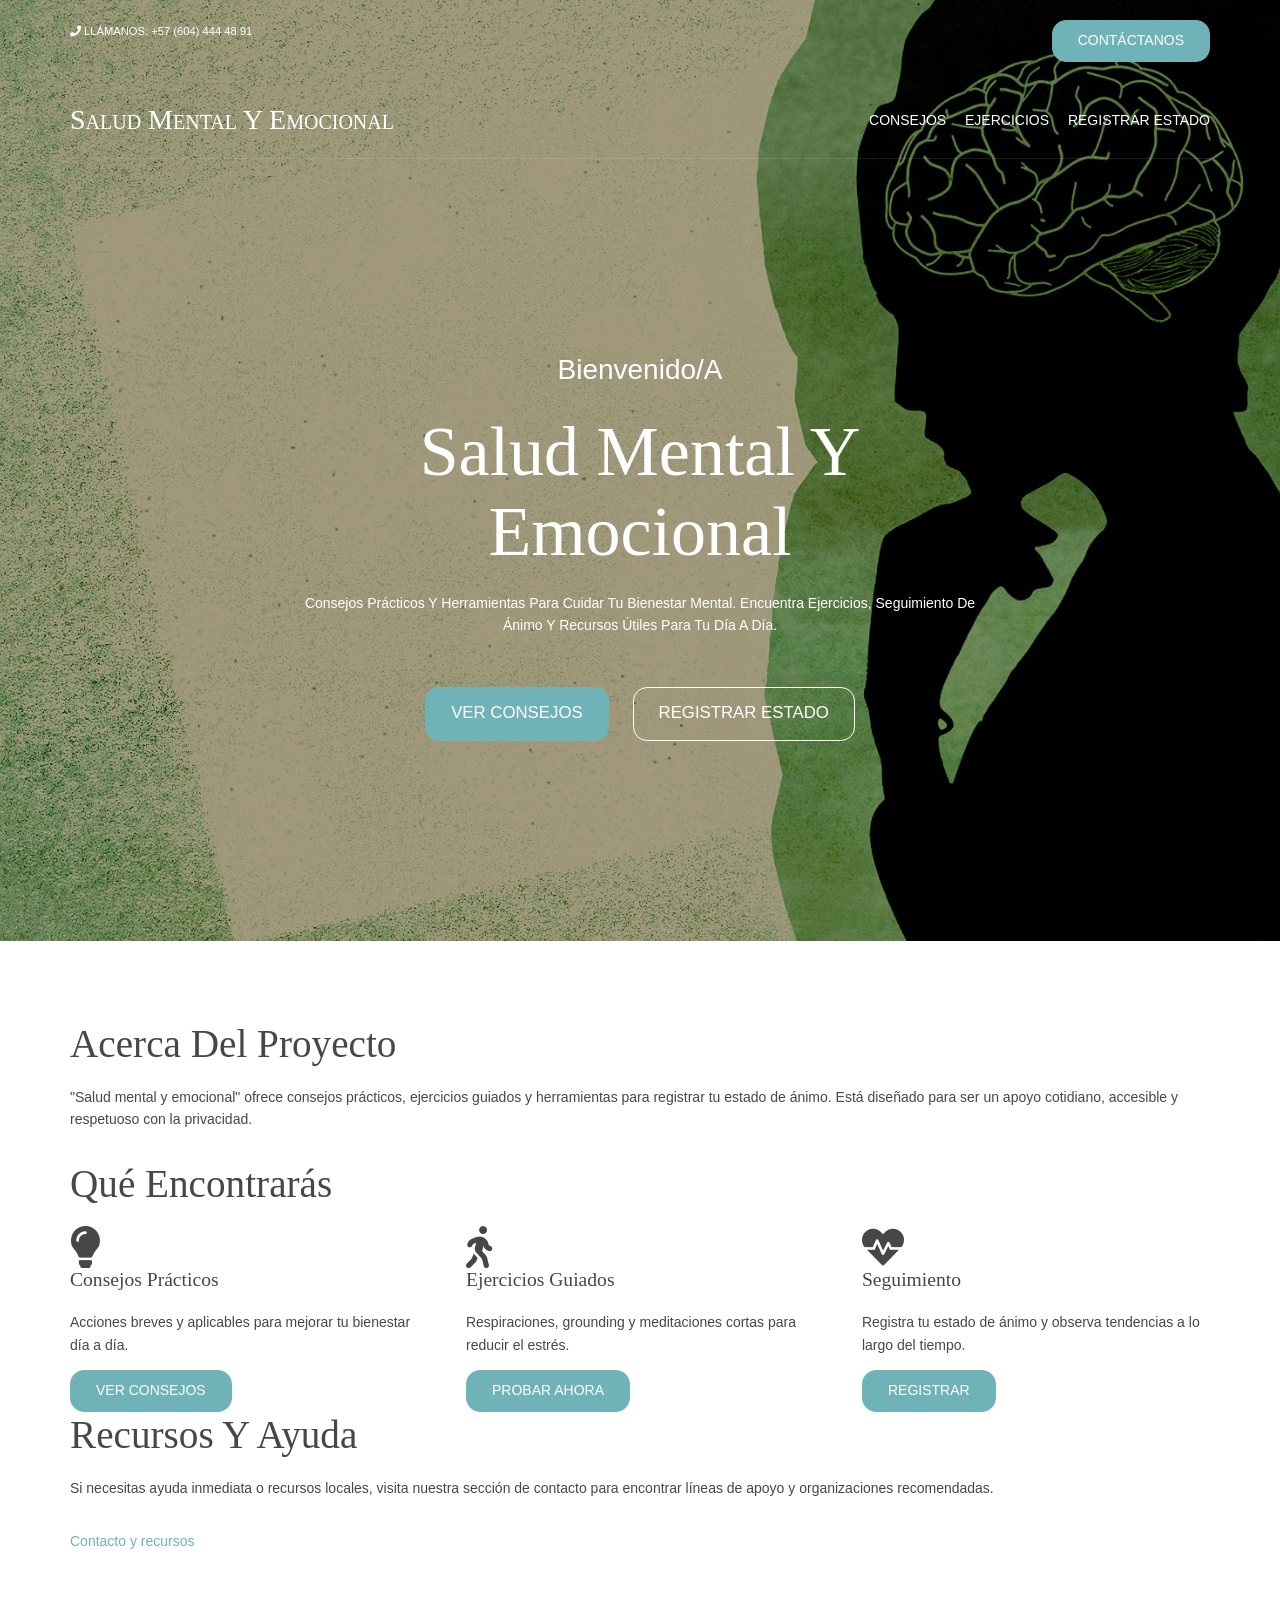
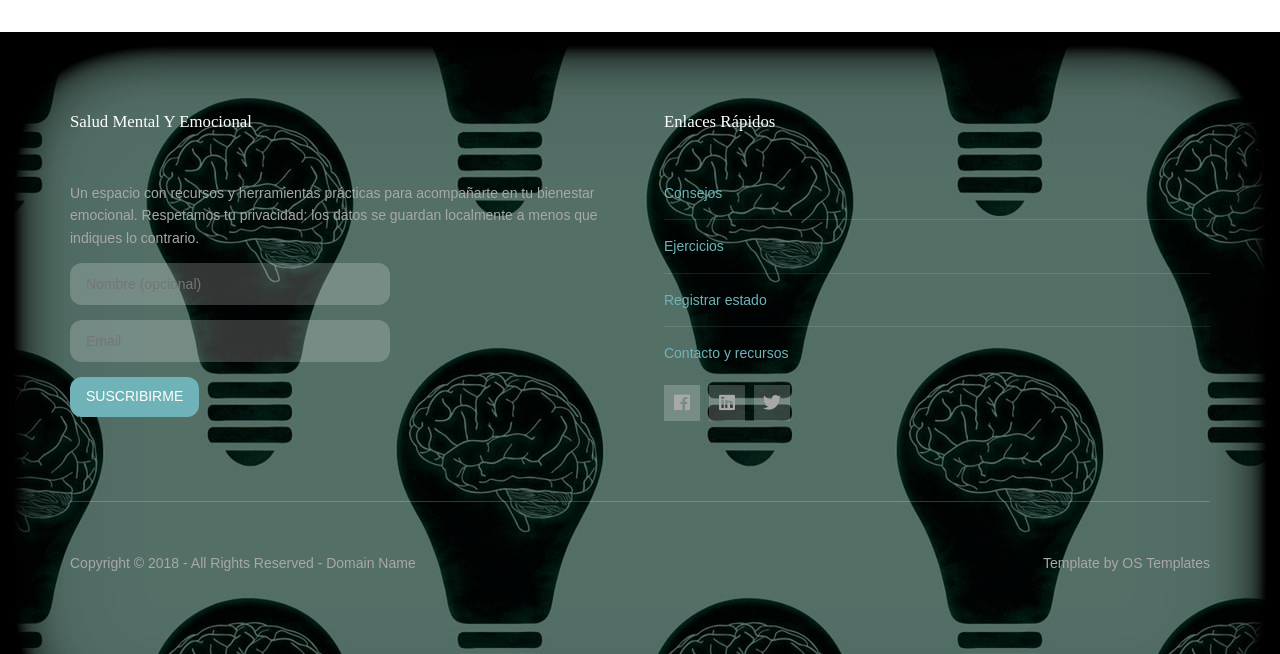
<file: index.html>
<!DOCTYPE html>
<!--
Template Name: Yammoe
Author: <a href="https://www.os-templates.com/">OS Templates</a>
Author URI: https://www.os-templates.com/
Copyright: OS-Templates.com
Licence: Free to use under our free template licence terms
Licence URI: https://www.os-templates.com/template-terms
-->
<html lang="">
<!-- To declare your language - read more here: https://www.w3.org/International/questions/qa-html-language-declarations -->
<head>
<title>Salud mental y emocional</title>
<meta charset="utf-8">
<meta name="viewport" content="width=device-width, initial-scale=1.0, maximum-scale=1.0, user-scalable=no">
<link href="css/layout.css" rel="stylesheet" type="text/css" media="all">
</head>
<body id="top">
<!-- ################################################################################################ -->
<!-- ################################################################################################ -->
<!-- ################################################################################################ -->
<!-- Top Background Image Wrapper -->
<div class="bgded overlay" style="background-image:url('images/landpage.jpg');"> 
  <!-- ################################################################################################ -->
  <div class="wrapper row0">
    <div id="topbar" class="hoc clear"> 
      <!-- ################################################################################################ -->
      <p class="fl_left nospace"><i class="fas fa-phone"></i> Llámanos: +57 (604) 444 48 91</p>
      <p class="fl_right nospace"><a class="btn" href="#">Contáctanos</a></p>
      <!-- ################################################################################################ -->
    </div>
  </div>
  <!-- ################################################################################################ -->
  <!-- ################################################################################################ -->
  <!-- ################################################################################################ -->
  <div class="wrapper row1">
    <header id="header" class="hoc clear">
      <div id="logo" class="fl_left"> 
        <!-- ################################################################################################ -->
        <h1><a href="index.html">Salud mental y emocional</a></h1>
        <!-- ################################################################################################ -->
      </div>
      <nav id="mainav" class="fl_right"> 
        <!-- ################################################################################################ -->
        <ul class="clear">
            <li><a href="pages/consejos.html">Consejos</a></li>
            <li><a href="pages/exercises.html">Ejercicios</a></li>
            <li><a href="pages/mood-tracker.html">Registrar Estado</a></li>
        </ul>
        <!-- ################################################################################################ -->
      </nav>
    </header>
  </div>
  <!-- ################################################################################################ -->
  <!-- ################################################################################################ -->
  <!-- ################################################################################################ -->
  <div id="pageintro" class="hoc clear"> 
    <!-- ################################################################################################ -->
    <article>
        <p>Bienvenido/a</p>
        <h3 class="heading">Salud mental y emocional</h3>
        <p>Consejos prácticos y herramientas para cuidar tu bienestar mental. Encuentra ejercicios, seguimiento de ánimo y recursos útiles para tu día a día.</p>
      <footer>
        <ul class="nospace inline pushright">
            <li><a class="btn" href="pages/consejos.html">Ver Consejos</a></li>
            <li><a class="btn inverse" href="pages/mood-tracker.html">Registrar estado</a></li>
        </ul>
      </footer>
    </article>
    <!-- ################################################################################################ -->
  </div>
  <!-- ################################################################################################ -->
</div>
<!-- End Top Background Image Wrapper -->
<!-- Main simplified for 'Salud mental y emocional' project -->
<div class="wrapper row3">
  <main class="hoc container clear">
    <section id="about">
      <h6 class="heading font-x3">Acerca del proyecto</h6>
      <p class="btmspace-30">"Salud mental y emocional" ofrece consejos prácticos, ejercicios guiados y herramientas para registrar tu estado de ánimo. Está diseñado para ser un apoyo cotidiano, accesible y respetuoso con la privacidad.</p>
    </section>

    <section id="features">
      <h6 class="heading font-x3">Qué encontrarás</h6>
      <ul class="nospace group">
        <li class="one_third first">
          <article><i class="fas fa-lightbulb fa-3x"></i>
            <h6 class="heading">Consejos prácticos</h6>
            <p>Acciones breves y aplicables para mejorar tu bienestar día a día.</p>
            <footer><a class="btn" href="pages/consejos.html">Ver consejos</a></footer>
          </article>
        </li>
        <li class="one_third">
          <article><i class="fas fa-walking fa-3x"></i>
            <h6 class="heading">Ejercicios guiados</h6>
            <p>Respiraciones, grounding y meditaciones cortas para reducir el estrés.</p>
            <footer><a class="btn" href="pages/exercises.html">Probar ahora</a></footer>
          </article>
        </li>
        <li class="one_third">
          <article><i class="fas fa-heartbeat fa-3x"></i>
            <h6 class="heading">Seguimiento</h6>
            <p>Registra tu estado de ánimo y observa tendencias a lo largo del tiempo.</p>
            <footer><a class="btn" href="pages/mood-tracker.html">Registrar</a></footer>
          </article>
        </li>
      </ul>
    </section>

    <section id="resources">
      <h6 class="heading font-x3">Recursos y ayuda</h6>
      <p class="btmspace-30">Si necesitas ayuda inmediata o recursos locales, visita nuestra sección de contacto para encontrar líneas de apoyo y organizaciones recomendadas.</p>
      <ul class="nospace linklist">
        <li><a href="pages/contact.html">Contacto y recursos</a></li>
      </ul>
    </section>

    <div class="clear"></div>
  </main>
</div>
<!-- Bottom Background Image Wrapper -->
<div class="bgded overlay" style="background-image:url('images/footer.jpg');"> 
  <!-- ################################################################################################ -->
  <div class="wrapper row4">
    <footer id="footer" class="hoc clear">
      <div class="group btmspace-30">
        <div class="one_half first">
          <h6 class="heading">Salud mental y emocional</h6>
          <p>Un espacio con recursos y herramientas prácticas para acompañarte en tu bienestar emocional. Respetamos tu privacidad: los datos se guardan localmente a menos que indiques lo contrario.</p>
          <form action="#" method="post" style="margin-top:12px; max-width:320px;">
            <fieldset>
              <legend>Suscríbete al newsletter</legend>
              <input class="btmspace-15" type="text" name="name" value="" placeholder="Nombre (opcional)">
              <input class="btmspace-15" type="email" name="email" value="" placeholder="Email" required>
              <button class="btn" type="submit" value="submit">Suscribirme</button>
            </fieldset>
          </form>
        </div>
        <div class="one_half">
          <h6 class="heading">Enlaces rápidos</h6>
          <ul class="nospace linklist">
            <li><a href="pages/consejos.html">Consejos</a></li>
            <li><a href="pages/exercises.html">Ejercicios</a></li>
            <li><a href="pages/mood-tracker.html">Registrar estado</a></li>
            <li><a href="pages/contact.html">Contacto y recursos</a></li>
          </ul>
          <ul class="faico clear" style="margin-top:12px;">
            <li><a class="faicon-facebook" href="#"><i class="fab fa-facebook"></i></a></li>
            <li><a class="faicon-linkedin" href="#"><i class="fab fa-linkedin"></i></a></li>
            <li><a class="faicon-twitter" href="#"><i class="fab fa-twitter"></i></a></li>
          </ul>
        </div>
      </div>
    </footer>
  </div>
  <!-- ################################################################################################ -->
  <!-- ################################################################################################ -->
  <!-- ################################################################################################ -->
  <div class="wrapper row5">
    <div id="copyright" class="hoc clear"> 
      <!-- ################################################################################################ -->
      <p class="fl_left">Copyright &copy; 2018 - All Rights Reserved - <a href="#">Domain Name</a></p>
      <p class="fl_right">Template by <a target="_blank" href="https://www.os-templates.com/" title="Free Website Templates">OS Templates</a></p>
      <!-- ################################################################################################ -->
    </div>
  </div>
  <!-- ################################################################################################ -->
</div>
<!-- End Bottom Background Image Wrapper -->
<!-- ################################################################################################ -->
<!-- ################################################################################################ -->
<!-- ################################################################################################ -->
<a id="backtotop" href="#top"><i class="fas fa-chevron-up"></i></a>
<!-- JAVASCRIPTS -->
<script src="js/jquery.min.js"></script>
<script src="js/jquery.backtotop.js"></script>
<script src="js/jquery.mobilemenu.js"></script>
</body>
</html>
</file>
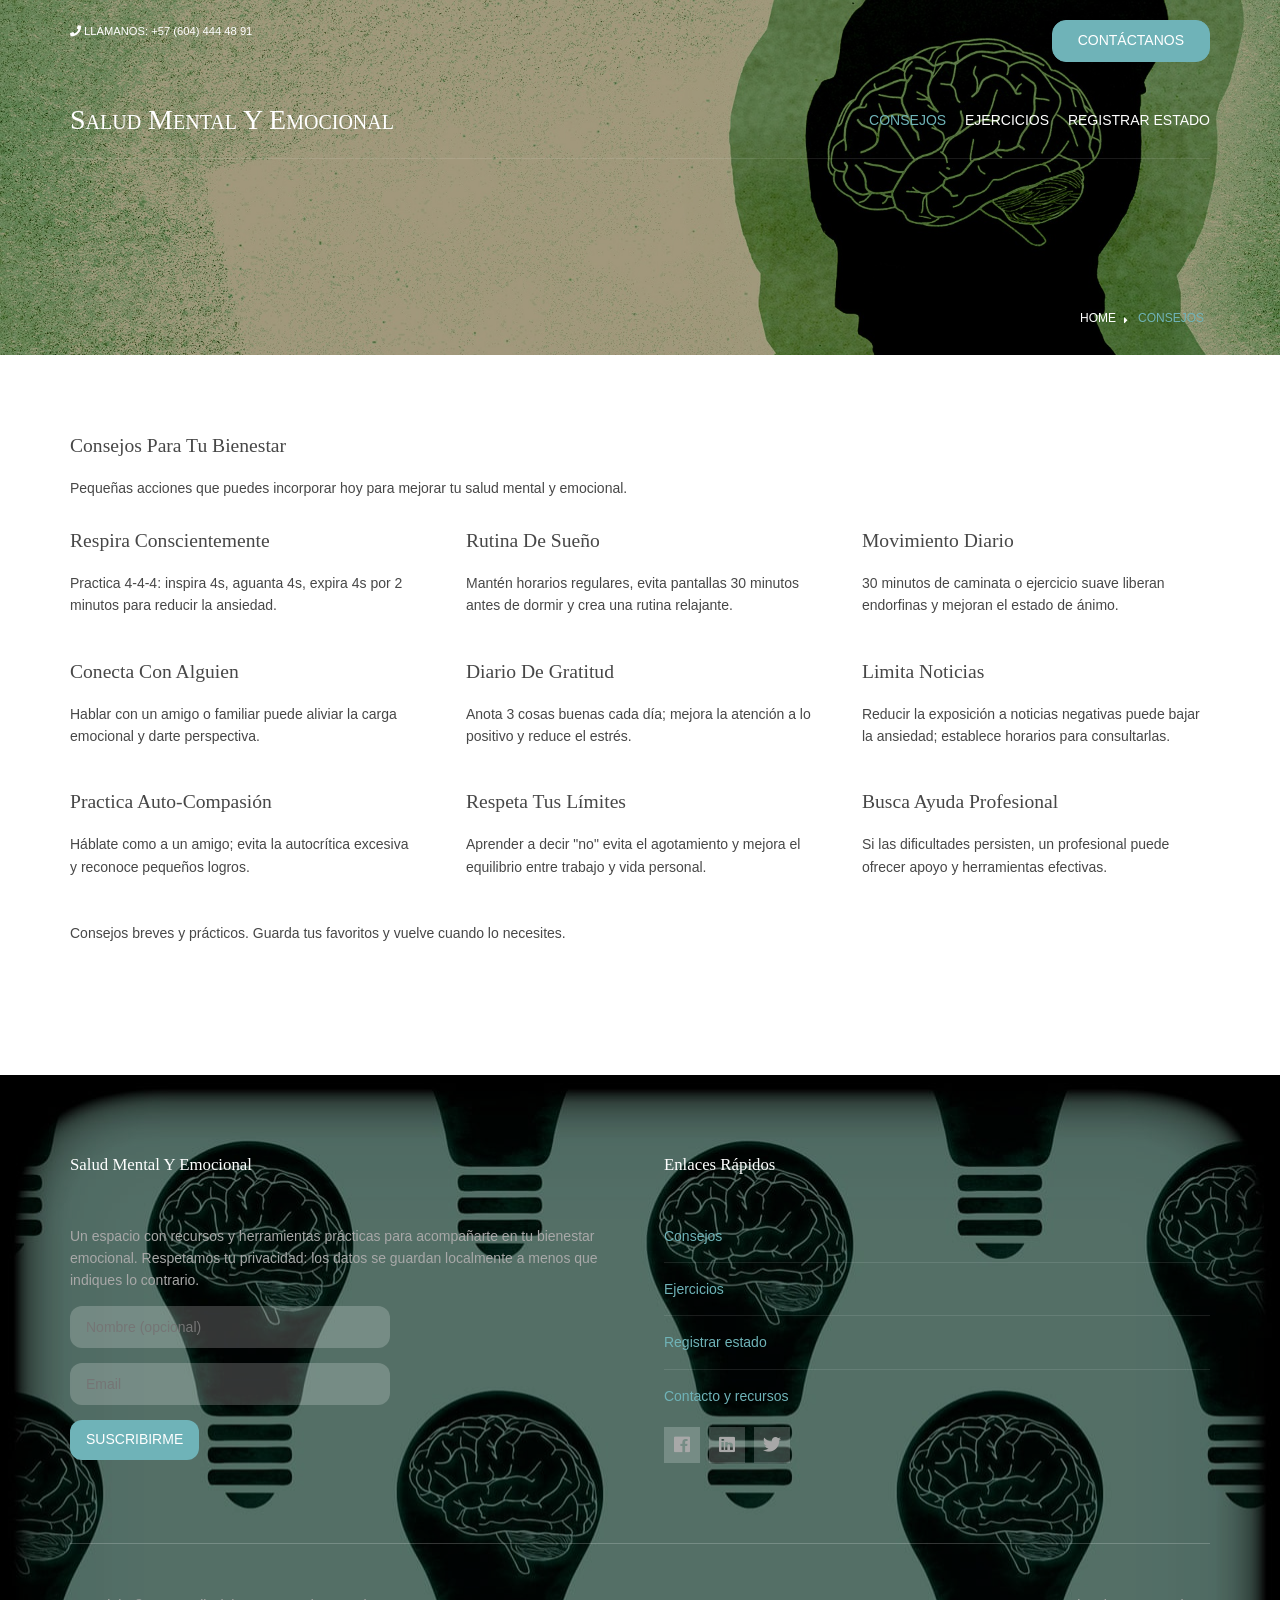
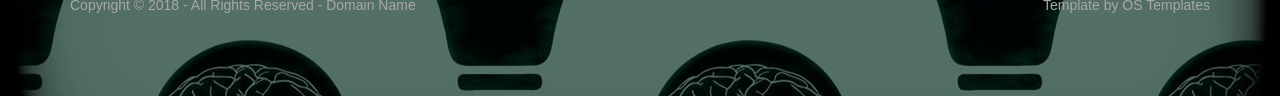
<file: pages/consejos.html>
<!DOCTYPE html>
<!--
Template adapted: Consejos - Salud mental y emocional
-->
<html lang="es">
  <head>
    <title>Salud mental y emocional | Consejos</title>
    <meta charset="utf-8" />
    <meta
      name="viewport"
      content="width=device-width, initial-scale=1.0, maximum-scale=1.0, user-scalable=no"
    />
    <link
      href="../css/layout.css"
      rel="stylesheet"
      type="text/css"
      media="all"
    />
  </head>
  <body id="top">
    <!-- Top Background Image Wrapper -->
    <div
      class="bgded overlay"
      style="background-image: url('../images/landpage.jpg')"
    >
      <div class="wrapper row0">
        <div id="topbar" class="hoc clear">
          <p class="fl_left nospace">
            <i class="fas fa-phone"></i> Llámanos: +57 (604) 444 48 91
          </p>
          <p class="fl_right nospace">
            <a class="btn" href="contact.html">Contáctanos</a>
          </p>
        </div>
      </div>
      <div class="wrapper row1">
        <header id="header" class="hoc clear">
          <div id="logo" class="fl_left">
            <h1><a href="../index.html">Salud mental y emocional</a></h1>
          </div>
          <nav id="mainav" class="fl_right">
            <ul class="clear">
              <li class="active"><a href="consejos.html">Consejos</a></li>
              <li><a href="exercises.html">Ejercicios</a></li>
              <li><a href="mood-tracker.html">Registrar Estado</a></li>
            </ul>
          </nav>
        </header>
      </div>
      <div id="breadcrumb" class="hoc clear">
        <ul>
          <li><a href="../index.html">Home</a></li>
          <li><a href="consejos.html">Consejos</a></li>
        </ul>
      </div>
    </div>
    <!-- Main -->
    <div class="wrapper row3">
      <main class="hoc container clear">
        <div class="content">
          <div id="gallery">
            <figure>
              <header class="heading">Consejos para tu bienestar</header>
              <p class="btmspace-30">
                Pequeñas acciones que puedes incorporar hoy para mejorar tu
                salud mental y emocional.
              </p>
              <ul class="nospace group">
                <li class="one_third first">
                  <article>
                    <h6 class="heading">Respira conscientemente</h6>
                    <p>
                      Practica 4-4-4: inspira 4s, aguanta 4s, expira 4s por 2
                      minutos para reducir la ansiedad.
                    </p>
                  </article>
                </li>
                <li class="one_third">
                  <article>
                    <h6 class="heading">Rutina de sueño</h6>
                    <p>
                      Mantén horarios regulares, evita pantallas 30 minutos
                      antes de dormir y crea una rutina relajante.
                    </p>
                  </article>
                </li>
                <li class="one_third">
                  <article>
                    <h6 class="heading">Movimiento diario</h6>
                    <p>
                      30 minutos de caminata o ejercicio suave liberan
                      endorfinas y mejoran el estado de ánimo.
                    </p>
                  </article>
                </li>
                <li class="one_third first">
                  <article>
                    <h6 class="heading">Conecta con alguien</h6>
                    <p>
                      Hablar con un amigo o familiar puede aliviar la carga
                      emocional y darte perspectiva.
                    </p>
                  </article>
                </li>
                <li class="one_third">
                  <article>
                    <h6 class="heading">Diario de gratitud</h6>
                    <p>
                      Anota 3 cosas buenas cada día; mejora la atención a lo
                      positivo y reduce el estrés.
                    </p>
                  </article>
                </li>
                <li class="one_third">
                  <article>
                    <h6 class="heading">Limita noticias</h6>
                    <p>
                      Reducir la exposición a noticias negativas puede bajar la
                      ansiedad; establece horarios para consultarlas.
                    </p>
                  </article>
                </li>
                <li class="one_third first">
                  <article>
                    <h6 class="heading">Practica auto-compasión</h6>
                    <p>
                      Háblate como a un amigo; evita la autocrítica excesiva y
                      reconoce pequeños logros.
                    </p>
                  </article>
                </li>
                <li class="one_third">
                  <article>
                    <h6 class="heading">Respeta tus límites</h6>
                    <p>
                      Aprender a decir "no" evita el agotamiento y mejora el
                      equilibrio entre trabajo y vida personal.
                    </p>
                  </article>
                </li>
                <li class="one_third">
                  <article>
                    <h6 class="heading">Busca ayuda profesional</h6>
                    <p>
                      Si las dificultades persisten, un profesional puede
                      ofrecer apoyo y herramientas efectivas.
                    </p>
                  </article>
                </li>
              </ul>
              <figcaption>
                Consejos breves y prácticos. Guarda tus favoritos y vuelve
                cuando lo necesites.
              </figcaption>
            </figure>
          </div>
        </div>
        <div class="clear"></div>
      </main>
    </div>
    <!-- Footer/scripts -->
    <!-- Bottom Background Image Wrapper -->
    <div
      class="bgded overlay"
      style="background-image: url('../images/footer.jpg')"
    >
      <!-- ################################################################################################ -->
      <div class="wrapper row4">
        <footer id="footer" class="hoc clear">
          <div class="group btmspace-30">
            <div class="one_half first">
              <h6 class="heading">Salud mental y emocional</h6>
              <p>
                Un espacio con recursos y herramientas prácticas para
                acompañarte en tu bienestar emocional. Respetamos tu privacidad:
                los datos se guardan localmente a menos que indiques lo
                contrario.
              </p>
              <form
                action="#"
                method="post"
                style="margin-top: 12px; max-width: 320px"
              >
                <fieldset>
                  <legend>Suscríbete al newsletter</legend>
                  <input
                    class="btmspace-15"
                    type="text"
                    name="name"
                    value=""
                    placeholder="Nombre (opcional)"
                  />
                  <input
                    class="btmspace-15"
                    type="email"
                    name="email"
                    value=""
                    placeholder="Email"
                    required
                  />
                  <button class="btn" type="submit" value="submit">
                    Suscribirme
                  </button>
                </fieldset>
              </form>
            </div>
            <div class="one_half">
              <h6 class="heading">Enlaces rápidos</h6>
              <ul class="nospace linklist">
                <li><a href="pages/consejos.html">Consejos</a></li>
                <li><a href="pages/exercises.html">Ejercicios</a></li>
                <li><a href="pages/mood-tracker.html">Registrar estado</a></li>
                <li><a href="pages/contact.html">Contacto y recursos</a></li>
              </ul>
              <ul class="faico clear" style="margin-top: 12px">
                <li>
                  <a class="faicon-facebook" href="#"
                    ><i class="fab fa-facebook"></i
                  ></a>
                </li>
                <li>
                  <a class="faicon-linkedin" href="#"
                    ><i class="fab fa-linkedin"></i
                  ></a>
                </li>
                <li>
                  <a class="faicon-twitter" href="#"
                    ><i class="fab fa-twitter"></i
                  ></a>
                </li>
              </ul>
            </div>
          </div>
        </footer>
      </div>
      <!-- ################################################################################################ -->
      <!-- ################################################################################################ -->
      <!-- ################################################################################################ -->
      <div class="wrapper row5">
        <div id="copyright" class="hoc clear">
          <!-- ################################################################################################ -->
          <p class="fl_left">
            Copyright &copy; 2018 - All Rights Reserved -
            <a href="#">Domain Name</a>
          </p>
          <p class="fl_right">
            Template by
            <a
              target="_blank"
              href="https://www.os-templates.com/"
              title="Free Website Templates"
              >OS Templates</a
            >
          </p>
          <!-- ################################################################################################ -->
        </div>
      </div>
    </div>
    <!-- End Bottom Background Image Wrapper -->
    <!-- ################################################################################################ -->
    <!-- ################################################################################################ -->
    <!-- ################################################################################################ -->
    <a id="backtotop" href="#top"><i class="fas fa-chevron-up"></i></a>
    <script src="../js/jquery.min.js"></script>
    <script src="../js/jquery.backtotop.js"></script>
    <script src="../js/jquery.mobilemenu.js"></script>
  </body>
</html>
</file>
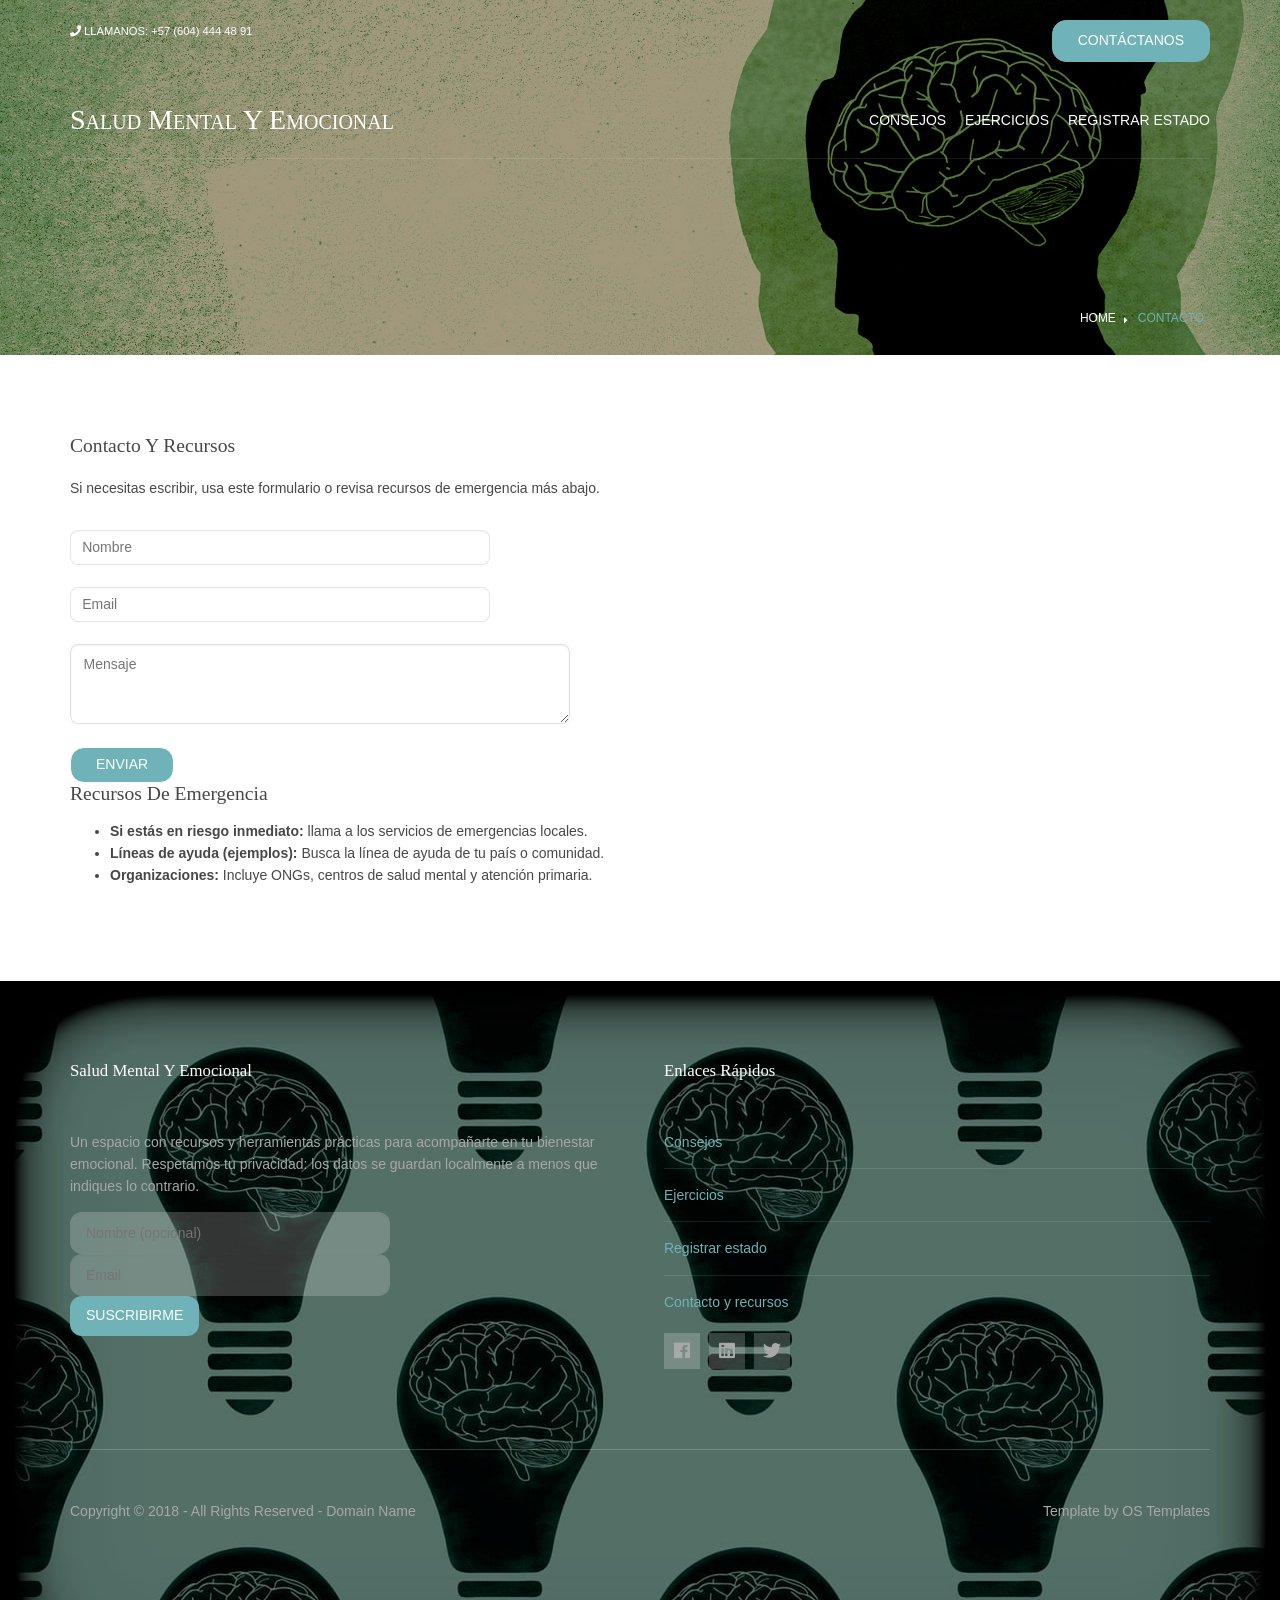
<file: pages/contact.html>
<!DOCTYPE html>
<html lang="es">
  <head>
    <meta charset="utf-8" />
    <meta name="viewport" content="width=device-width, initial-scale=1.0" />
    <title>Contacto - Salud mental y emocional</title>
    <link
      href="../css/layout.css"
      rel="stylesheet"
      type="text/css"
      media="all"
    />
    <link
      href="../css/style.css"
      rel="stylesheet"
      type="text/css"
      media="all"
    />
  </head>
  <body id="top">
    <div
      class="bgded overlay"
      style="background-image: url('../images/landpage.jpg')"
    >
      <div class="wrapper row0">
        <div id="topbar" class="hoc clear">
          <p class="fl_left nospace">
            <i class="fas fa-phone"></i> Llámanos: +57 (604) 444 48 91
          </p>
          <p class="fl_right nospace">
            <a class="btn" href="contact.html">Contáctanos</a>
          </p>
        </div>
      </div>
      <div class="wrapper row1">
        <header id="header" class="hoc clear">
          <div id="logo" class="fl_left">
            <h1><a href="../index.html">Salud mental y emocional</a></h1>
          </div>
          <nav id="mainav" class="fl_right">
            <ul class="clear">
              <li><a href="consejos.html">Consejos</a></li>
              <li><a href="exercises.html">Ejercicios</a></li>
              <li><a href="mood-tracker.html">Registrar Estado</a></li>
            </ul>
          </nav>
        </header>
      </div>
      <div id="breadcrumb" class="hoc clear">
        <ul>
          <li><a href="../index.html">Home</a></li>
          <li><a href="consejos.html">Contacto</a></li>
        </ul>
      </div>
    </div>
    <div class="wrapper row3">
      <main class="hoc container clear">
        <div class="content">
          <h6 class="heading">Contacto y recursos</h6>
          <p class="btmspace-30">
            Si necesitas escribir, usa este formulario o revisa recursos de
            emergencia más abajo.
          </p>

          <form action="https://formspree.io/f/yourformid" method="POST">
            <fieldset>
              <legend>Escríbeme:</legend>
              <input type="text" class="inputText" name="name" placeholder="Nombre" required />
              <br>
              <input type="email" class="inputText" name="email" placeholder="Email" required />
              <br>
              <textarea
                class="textareaStyle"
                name="message"
                placeholder="Mensaje"
                required
              ></textarea>
              <br>
              <button class="btn" type="submit">Enviar</button>
            </fieldset>
          </form>

          <h6 class="heading btmspace-15">Recursos de emergencia</h6>
          <ul>
            <li>
              <strong>Si estás en riesgo inmediato:</strong> llama a los
              servicios de emergencias locales.
            </li>
            <li>
              <strong>Líneas de ayuda (ejemplos):</strong> Busca la línea de
              ayuda de tu país o comunidad.
            </li>
            <li>
              <strong>Organizaciones:</strong> Incluye ONGs, centros de salud
              mental y atención primaria.
            </li>
          </ul>
        </div>
        <div class="clear"></div>
      </main>
    </div>

    <!-- Footer/scripts -->
    <!-- Bottom Background Image Wrapper -->
    <div
      class="bgded overlay"
      style="background-image: url('../images/footer.jpg')"
    >
      <!-- ################################################################################################ -->
      <div class="wrapper row4">
        <footer id="footer" class="hoc clear">
          <div class="group btmspace-30">
            <div class="one_half first">
              <h6 class="heading">Salud mental y emocional</h6>
              <p>
                Un espacio con recursos y herramientas prácticas para
                acompañarte en tu bienestar emocional. Respetamos tu privacidad:
                los datos se guardan localmente a menos que indiques lo
                contrario.
              </p>
              <form
                action="#"
                method="post"
                style="margin-top: 12px; max-width: 320px"
              >
                <fieldset>
                  <legend>Suscríbete al newsletter</legend>
                  <input
                    class="inputText"
                    type="text"
                    name="name"
                    value=""
                    placeholder="Nombre (opcional)"
                  />
                  <input
                    class="inputText"
                    type="email"
                    name="email"
                    value=""
                    placeholder="Email"
                    required
                  />
                  <button class="btn" type="submit" value="submit">
                    Suscribirme
                  </button>
                </fieldset>
              </form>
            </div>
            <div class="one_half">
              <h6 class="heading">Enlaces rápidos</h6>
              <ul class="nospace linklist">
                <li><a href="pages/consejos.html">Consejos</a></li>
                <li><a href="pages/exercises.html">Ejercicios</a></li>
                <li><a href="pages/mood-tracker.html">Registrar estado</a></li>
                <li><a href="pages/contact.html">Contacto y recursos</a></li>
              </ul>
              <ul class="faico clear" style="margin-top: 12px">
                <li>
                  <a class="faicon-facebook" href="#"
                    ><i class="fab fa-facebook"></i
                  ></a>
                </li>
                <li>
                  <a class="faicon-linkedin" href="#"
                    ><i class="fab fa-linkedin"></i
                  ></a>
                </li>
                <li>
                  <a class="faicon-twitter" href="#"
                    ><i class="fab fa-twitter"></i
                  ></a>
                </li>
              </ul>
            </div>
          </div>
        </footer>
      </div>
      <!-- ################################################################################################ -->
      <!-- ################################################################################################ -->
      <!-- ################################################################################################ -->
      <div class="wrapper row5">
        <div id="copyright" class="hoc clear">
          <!-- ################################################################################################ -->
          <p class="fl_left">
            Copyright &copy; 2018 - All Rights Reserved -
            <a href="#">Domain Name</a>
          </p>
          <p class="fl_right">
            Template by
            <a
              target="_blank"
              href="https://www.os-templates.com/"
              title="Free Website Templates"
              >OS Templates</a
            >
          </p>
          <!-- ################################################################################################ -->
        </div>
      </div>
    </div>

    <a id="backtotop" href="#top"><i class="fas fa-chevron-up"></i></a>
    <script src="../js/jquery.min.js"></script>
    <script src="../js/jquery.backtotop.js"></script>
    <script src="../js/jquery.mobilemenu.js"></script>
  </body>
</html>
</file>
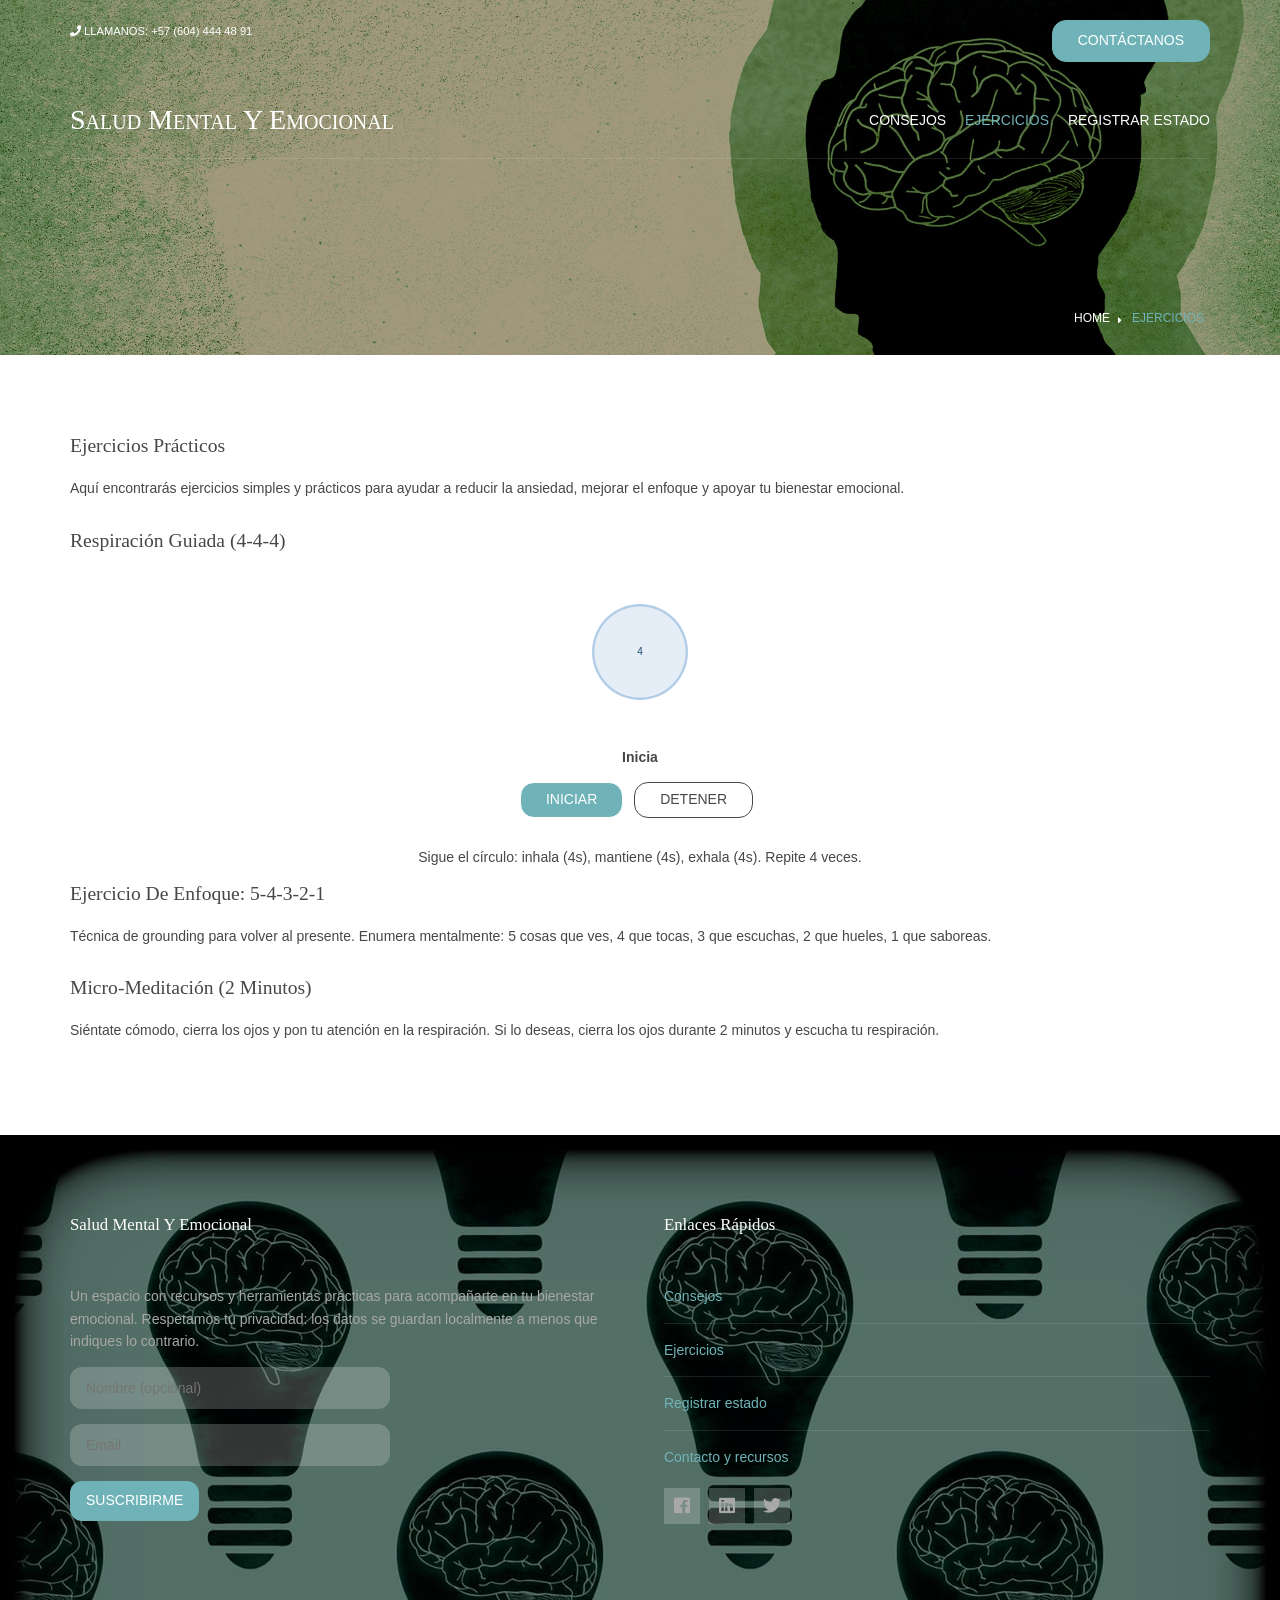
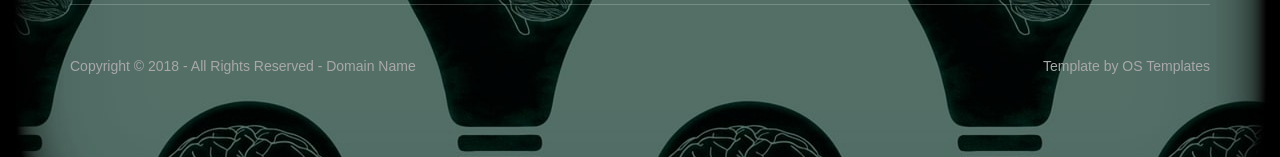
<file: pages/exercises.html>
<!DOCTYPE html>
<html lang="es">
  <head>
    <meta charset="utf-8" />
    <meta name="viewport" content="width=device-width, initial-scale=1.0" />
    <title>Ejercicios - Salud mental y emocional</title>
    <link
      href="../css/layout.css"
      rel="stylesheet"
      type="text/css"
      media="all"
    />
    <style>
      /* Pequeño estilo local para la animación de respiración */
      .breath-box {
        display: flex;
        flex-direction: column;
        align-items: center;
        gap: 1rem;
      }
      .circle {
        width: 160px;
        height: 160px;
        border-radius: 50%;
        background: rgba(80, 140, 200, 0.15);
        display: flex;
        align-items: center;
        justify-content: center;
        transition: transform 4s ease-in-out;
        border: 4px solid rgba(80, 140, 200, 0.35);
      }
      .circle.small {
        transform: scale(0.6);
      }
      .circle.large {
        transform: scale(1.15);
      }
      .breath-label {
        font-weight: 700;
      }
      .controls .btn {
        margin-right: 0.5rem;
      }
    </style>
  </head>
  <body id="top">
    <div
      class="bgded overlay"
      style="background-image: url('../images/landpage.jpg')"
    >
      <div class="wrapper row0">
        <div id="topbar" class="hoc clear">
          <p class="fl_left nospace">
            <i class="fas fa-phone"></i> Llámanos: +57 (604) 444 48 91
          </p>
          <p class="fl_right nospace">
            <a class="btn" href="contact.html">Contáctanos</a>
          </p>
        </div>
      </div>
      <div class="wrapper row1">
        <header id="header" class="hoc clear">
          <div id="logo" class="fl_left">
            <h1><a href="../index.html">Salud mental y emocional</a></h1>
          </div>
          <nav id="mainav" class="fl_right">
            <ul class="clear">
              <li><a href="consejos.html">Consejos</a></li>
              <li class="active"><a href="exercises.html">Ejercicios</a></li>
              <li><a href="mood-tracker.html">Registrar Estado</a></li>
            </ul>
          </nav>
        </header>
      </div>
      <div id="breadcrumb" class="hoc clear">
        <ul>
          <li><a href="../index.html">Home</a></li>
          <li><a href="consejos.html">Ejercicios</a></li>
        </ul>
      </div>
    </div>

    <div class="wrapper row3">
      <main class="hoc container clear">
        <div class="content">
          <h6 class="heading">Ejercicios prácticos</h6>
          <p class="btmspace-30">
            Aquí encontrarás ejercicios simples y prácticos para ayudar a
            reducir la ansiedad, mejorar el enfoque y apoyar tu bienestar
            emocional.
          </p>

          <section>
            <h6 class="heading">Respiración guiada (4-4-4)</h6>
            <div class="breath-box">
              <div id="circle" class="circle small">
                <span id="count" style="font-size: 1.2rem; color: #184a6f"
                  >4</span
                >
              </div>
              <div class="breath-label" id="breathLabel">Inicia</div>
              <div class="controls">
                <button class="btn" id="startBtn">Iniciar</button>
                <button class="btn inverse" id="stopBtn">Detener</button>
              </div>
              <p class="small">
                Sigue el círculo: inhala (4s), mantiene (4s), exhala (4s).
                Repite 4 veces.
              </p>
            </div>
          </section>

          <section>
            <h6 class="heading">Ejercicio de enfoque: 5-4-3-2-1</h6>
            <p class="btmspace-30">
              Técnica de grounding para volver al presente. Enumera mentalmente:
              5 cosas que ves, 4 que tocas, 3 que escuchas, 2 que hueles, 1 que
              saboreas.
            </p>
          </section>

          <section>
            <h6 class="heading">Micro-meditación (2 minutos)</h6>
            <p>
              Siéntate cómodo, cierra los ojos y pon tu atención en la
              respiración. Si lo deseas, cierra los ojos durante 2 minutos y
              escucha tu respiración.
            </p>
          </section>
        </div>
        <div class="clear"></div>
      </main>
    </div>

<!-- Bottom Background Image Wrapper -->
    <div
      class="bgded overlay"
      style="background-image: url('../images/footer.jpg')"
    >
      <!-- ################################################################################################ -->
      <div class="wrapper row4">
        <footer id="footer" class="hoc clear">
          <div class="group btmspace-30">
            <div class="one_half first">
              <h6 class="heading">Salud mental y emocional</h6>
              <p>
                Un espacio con recursos y herramientas prácticas para
                acompañarte en tu bienestar emocional. Respetamos tu privacidad:
                los datos se guardan localmente a menos que indiques lo
                contrario.
              </p>
              <form
                action="#"
                method="post"
                style="margin-top: 12px; max-width: 320px"
              >
                <fieldset>
                  <legend>Suscríbete al newsletter</legend>
                  <input
                    class="btmspace-15"
                    type="text"
                    name="name"
                    value=""
                    placeholder="Nombre (opcional)"
                  />
                  <input
                    class="btmspace-15"
                    type="email"
                    name="email"
                    value=""
                    placeholder="Email"
                    required
                  />
                  <button class="btn" type="submit" value="submit">
                    Suscribirme
                  </button>
                </fieldset>
              </form>
            </div>
            <div class="one_half">
              <h6 class="heading">Enlaces rápidos</h6>
              <ul class="nospace linklist">
                <li><a href="pages/consejos.html">Consejos</a></li>
                <li><a href="pages/exercises.html">Ejercicios</a></li>
                <li><a href="pages/mood-tracker.html">Registrar estado</a></li>
                <li><a href="pages/contact.html">Contacto y recursos</a></li>
              </ul>
              <ul class="faico clear" style="margin-top: 12px">
                <li>
                  <a class="faicon-facebook" href="#"
                    ><i class="fab fa-facebook"></i
                  ></a>
                </li>
                <li>
                  <a class="faicon-linkedin" href="#"
                    ><i class="fab fa-linkedin"></i
                  ></a>
                </li>
                <li>
                  <a class="faicon-twitter" href="#"
                    ><i class="fab fa-twitter"></i
                  ></a>
                </li>
              </ul>
            </div>
          </div>
        </footer>
      </div>
      <!-- ################################################################################################ -->
      <!-- ################################################################################################ -->
      <!-- ################################################################################################ -->
      <div class="wrapper row5">
        <div id="copyright" class="hoc clear">
          <!-- ################################################################################################ -->
          <p class="fl_left">
            Copyright &copy; 2018 - All Rights Reserved -
            <a href="#">Domain Name</a>
          </p>
          <p class="fl_right">
            Template by
            <a
              target="_blank"
              href="https://www.os-templates.com/"
              title="Free Website Templates"
              >OS Templates</a
            >
          </p>
          <!-- ################################################################################################ -->
        </div>
      </div>
    </div>
    <!-- End Bottom Background Image Wrapper -->
    <!-- ################################################################################################ -->
    <!-- ################################################################################################ -->
    <!-- ################################################################################################ -->
    <a id="backtotop" href="#top"><i class="fas fa-chevron-up"></i></a>
    <script src="../js/jquery.min.js"></script>
    <script src="../js/exercises.js"></script>
  </body>
</html>
</file>
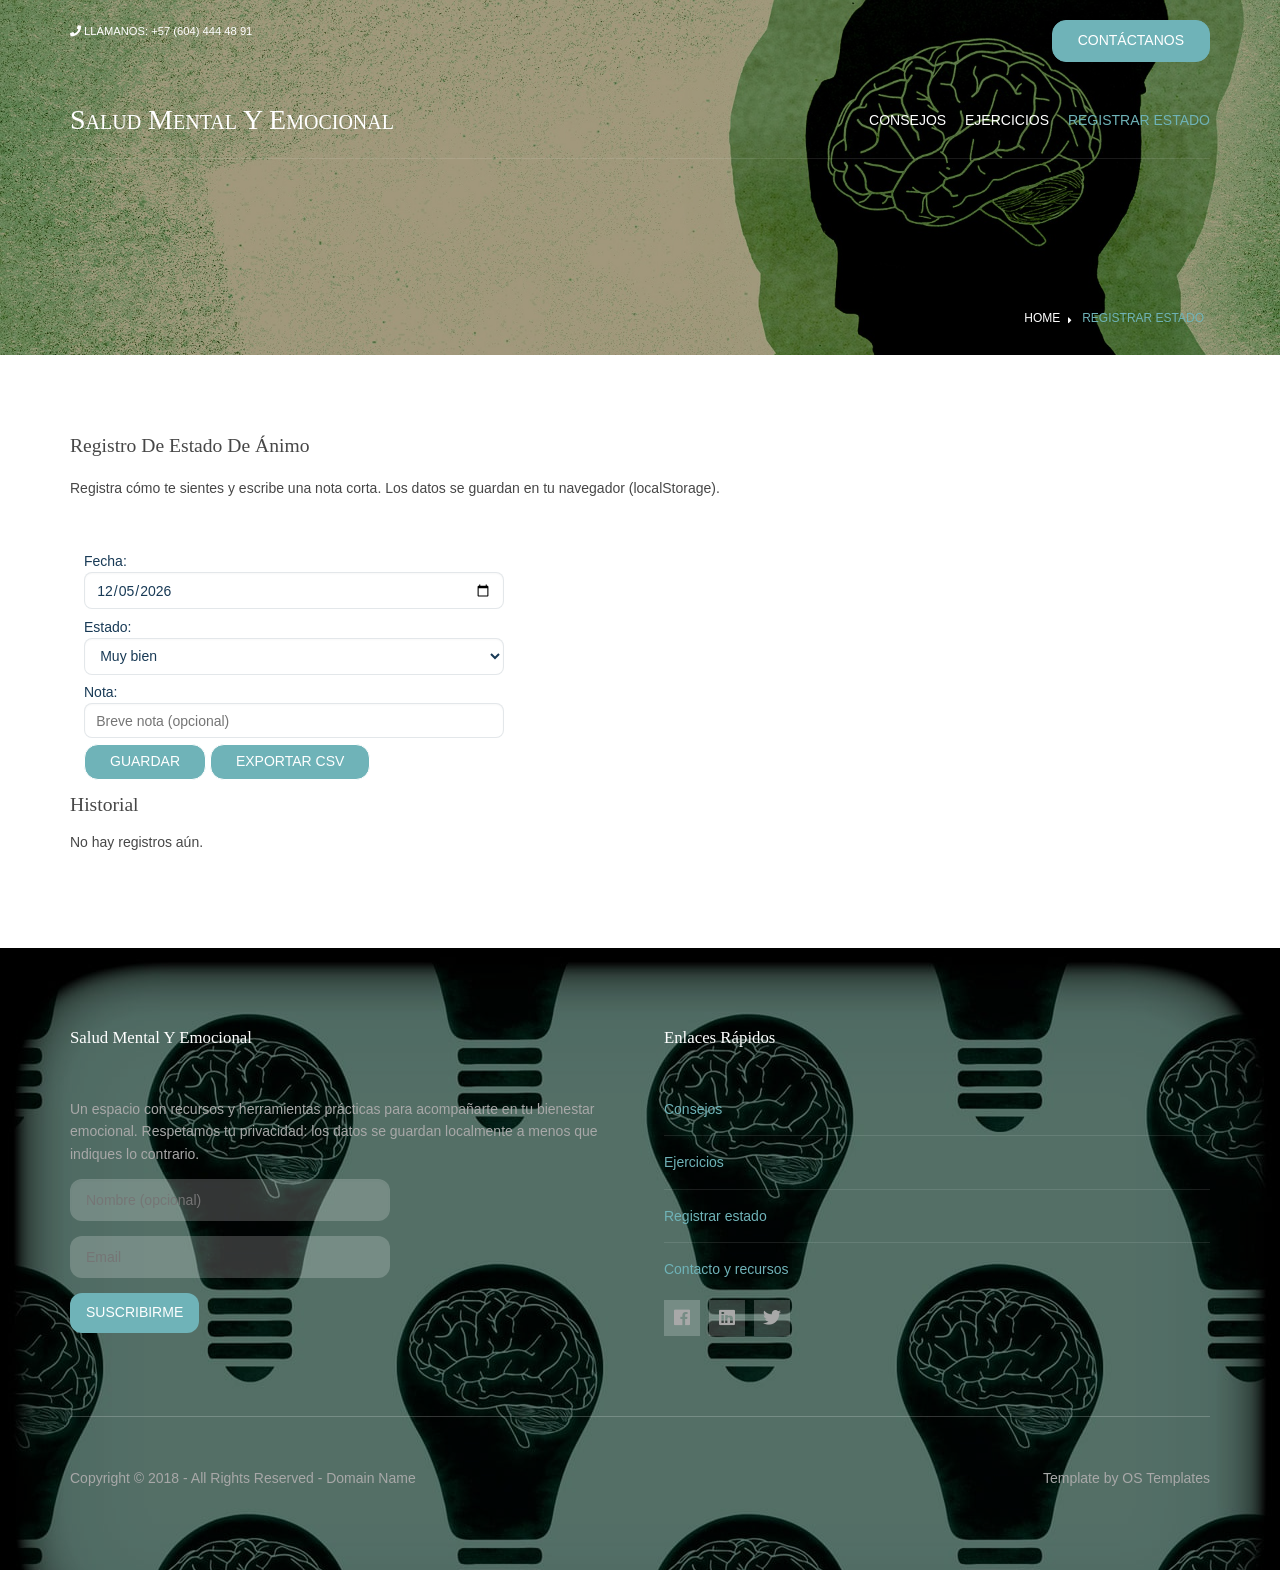
<file: pages/mood-tracker.html>
<!DOCTYPE html>
<html lang="es">
  <head>
    <meta charset="utf-8" />
    <meta name="viewport" content="width=device-width, initial-scale=1.0" />
    <title>Mood Tracker - Salud mental y emocional</title>
    <link
      href="../css/layout.css"
      rel="stylesheet"
      type="text/css"
      media="all"
    />
    <link
      href="../css/style.css"
      rel="stylesheet"
      type="text/css"
      media="all"
    />
  </head>
  <body id="top">
    <div
      class="bgded overlay"
      style="background-image: url('../images/landpage.jpg')"
    >
      <div class="wrapper row0">
        <div id="topbar" class="hoc clear">
          <p class="fl_left nospace">
            <i class="fas fa-phone"></i> Llámanos: +57 (604) 444 48 91
          </p>
          <p class="fl_right nospace">
            <a class="btn" href="contact.html">Contáctanos</a>
          </p>
        </div>
      </div>
      <div class="wrapper row1">
        <header id="header" class="hoc clear">
          <div id="logo" class="fl_left">
            <h1><a href="../index.html">Salud mental y emocional</a></h1>
          </div>
          <nav id="mainav" class="fl_right">
            <ul class="clear">
              <li><a href="consejos.html">Consejos</a></li>
              <li><a href="exercises.html">Ejercicios</a></li>
              <li class="active">
                <a href="mood-tracker.html">Registrar Estado</a>
              </li>
            </ul>
          </nav>
        </header>
      </div>
      <div id="breadcrumb" class="hoc clear">
        <ul>
          <li><a href="../index.html">Home</a></li>
          <li><a href="consejos.html">Registrar Estado</a></li>
        </ul>
      </div>
    </div>
    <div class="wrapper row3">
      <main class="hoc container clear">
        <div class="content">
          <section>
            <h6 class="heading">Registro de estado de ánimo</h6>
            <p class="btmspace-30">
              Registra cómo te sientes y escribe una nota corta. Los datos se
              guardan en tu navegador (localStorage).
            </p>

            <form id="moodForm">
              <fieldset>
                <legend>Nuevo registro:</legend>
                <label
                  >Fecha:
                  <input type="date" id="moodDate" class="inputDate" required
                /></label>
                <label
                  >Estado:
                  <select id="moodValue">
                    <option value="Muy bien">Muy bien</option>
                    <option value="Bien">Bien</option>
                    <option value="Regular">Regular</option>
                    <option value="Mal">Mal</option>
                    <option value="Muy mal">Muy mal</option>
                  </select>
                </label>
                <label
                  >Nota:
                  <input
                    type="text"
                    id="moodNote"
                    class="inputText"
                    placeholder="Breve nota (opcional)"
                /></label>
                <button class="btn" type="submit">Guardar</button>
                <button class="btn" type="button" id="exportBtn">
                  Exportar CSV
                </button>
              </fieldset>
            </form>

            <h6 class="heading btmspace-15">Historial</h6>
            <div id="entries"></div>
          </section>
        </div>
        <div class="clear"></div>
      </main>
    </div>

    <!-- Footer/scripts -->
    <!-- Bottom Background Image Wrapper -->
    <div
      class="bgded overlay"
      style="background-image: url('../images/footer.jpg')"
    >
      <!-- ################################################################################################ -->
      <div class="wrapper row4">
        <footer id="footer" class="hoc clear">
          <div class="group btmspace-30">
            <div class="one_half first">
              <h6 class="heading">Salud mental y emocional</h6>
              <p>
                Un espacio con recursos y herramientas prácticas para
                acompañarte en tu bienestar emocional. Respetamos tu privacidad:
                los datos se guardan localmente a menos que indiques lo
                contrario.
              </p>
              <form
                action="#"
                method="post"
                style="margin-top: 12px; max-width: 320px"
              >
                <fieldset>
                  <legend>Suscríbete al newsletter</legend>
                  <input
                    class="btmspace-15"
                    type="text"
                    name="name"
                    value=""
                    placeholder="Nombre (opcional)"
                  />
                  <input
                    class="btmspace-15"
                    type="email"
                    name="email"
                    value=""
                    placeholder="Email"
                    required
                  />
                  <button class="btn" type="submit" value="submit">
                    Suscribirme
                  </button>
                </fieldset>
              </form>
            </div>
            <div class="one_half">
              <h6 class="heading">Enlaces rápidos</h6>
              <ul class="nospace linklist">
                <li><a href="pages/consejos.html">Consejos</a></li>
                <li><a href="pages/exercises.html">Ejercicios</a></li>
                <li><a href="pages/mood-tracker.html">Registrar estado</a></li>
                <li><a href="pages/contact.html">Contacto y recursos</a></li>
              </ul>
              <ul class="faico clear" style="margin-top: 12px">
                <li>
                  <a class="faicon-facebook" href="#"
                    ><i class="fab fa-facebook"></i
                  ></a>
                </li>
                <li>
                  <a class="faicon-linkedin" href="#"
                    ><i class="fab fa-linkedin"></i
                  ></a>
                </li>
                <li>
                  <a class="faicon-twitter" href="#"
                    ><i class="fab fa-twitter"></i
                  ></a>
                </li>
              </ul>
            </div>
          </div>
        </footer>
      </div>
      <!-- ################################################################################################ -->
      <!-- ################################################################################################ -->
      <!-- ################################################################################################ -->
      <div class="wrapper row5">
        <div id="copyright" class="hoc clear">
          <!-- ################################################################################################ -->
          <p class="fl_left">
            Copyright &copy; 2018 - All Rights Reserved -
            <a href="#">Domain Name</a>
          </p>
          <p class="fl_right">
            Template by
            <a
              target="_blank"
              href="https://www.os-templates.com/"
              title="Free Website Templates"
              >OS Templates</a
            >
          </p>
          <!-- ################################################################################################ -->
        </div>
      </div>
    </div>
    <!-- End Bottom Background Image Wrapper -->
    <!-- ################################################################################################ -->
    <!-- ################################################################################################ -->
    <!-- ################################################################################################ -->
    <a id="backtotop" href="#top"><i class="fas fa-chevron-up"></i></a>
    <script src="../js/jquery.min.js"></script>
    <script src="../js/moodtraker.js"></script>
  </body>
</html>
</file>
<file: css/layout.css>
@charset "utf-8";
/*
Template Name: Yammoe
Author: <a href="https://www.os-templates.com/">OS Templates</a>
Author URI: https://www.os-templates.com/
Copyright: OS-Templates.com
Licence: Free to use under our free template licence terms
Licence URI: https://www.os-templates.com/template-terms
File: Layout CSS
*/

@import url("fontawesome-free/css/all.css");
@import url("framework.css");

/* Rows
--------------------------------------------------------------------------------------------------------------- */
.row0, .row0 a{}
.row1, .row1 a{}
.row2, .row2 a{}
.row3, .row3 a{}
.row4, .row4 a{}
.row5, .row5 a{}


/* Top Bar
--------------------------------------------------------------------------------------------------------------- */
#topbar{padding:20px 0; font-size:.8rem; text-transform:uppercase;}

#topbar ul li{display:inline-block; margin-right:15px;}
#topbar ul li:last-child{margin-right:0;}
#topbar i{line-height:normal;}


/* Header
--------------------------------------------------------------------------------------------------------------- */
#header{border-bottom:1px solid;}

#header #logo{margin:22px 0 0 0;}
#header #logo h1{margin:0; padding:0; font-size:2rem; font-variant:small-caps;}


/* Page Intro
--------------------------------------------------------------------------------------------------------------- */
#pageintro{padding:200px 0;}

#pageintro article{display:block; max-width:60%; margin:0 auto; text-transform:capitalize; text-align:center;}
#pageintro article p:first-of-type{margin:0 0 30px 0; padding:0; font-size:2rem;}
#pageintro .heading{font-size:5rem;}
#pageintro footer{margin-top:50px;}
#pageintro footer .btn{padding:14px 25px 16px; font-size:1.2rem;}


/* Content Area
--------------------------------------------------------------------------------------------------------------- */
.container{padding:80px 0;}

/* Content */
.container .content{}

.sectiontitle{display:block; max-width:55%; margin:0 auto 80px; text-align:center;}
.sectiontitle *{margin:0;}

/* Services - can be more than four */
#services{}
#services li{margin-bottom:50px;}
#services li:nth-last-child(-n+4){margin-bottom:0;}/* Removes bottom margin from the last line of items - margin is restored in the media queries when items stack */
#services li:nth-child(4n+1){margin-left:0; clear:left;}/* Removes the need to add class="first" */
#services article{display:block; padding:30px 15px; text-align:center;}
#services article *{}
#services article i{margin-bottom:30px;}
#services article .heading{}
#services article p{margin-bottom:30px;}

/* Team */
.team{}
.team li:last-child{margin-bottom:0;}/* Used when elements stack in small viewports */
.team figure{display:block; text-align:center;}
.team figure *{margin:0; padding:0;}
.team figure a{}
.team figure img{}
.team figure figcaption{padding:20px 10px; line-height:1; border:solid; border-width:0 1px 1px 1px;}
.team figure strong{display:block; margin-bottom:8px; font-size:1.4rem; font-weight:400;}
.team figure em{display:block; font-style:normal; font-size:.8rem;}

/* Points */
.points{padding:50px; border-radius:50px 0;}
.points ul{padding-top:15px;}
.points li{position:relative; min-height:60px; margin:0 0 30px 0; padding:5px 0 0 80px; line-height:1;}
.points li:last-child{margin:0;}/* Used when elements stack in small viewports */
.points li i{position:absolute; top:0; left:0; width:60px; height:60px; line-height:60px; font-size:20px; text-align:center; border-radius:50%;}
.points li .heading{margin:0 0 10px 0;}
.points li p{margin:0; line-height:1.4rem;}

/* Testimonials */
#testimonials{}
#testimonials article{text-align:center;}
#testimonials article *{margin:0; padding:0;}
#testimonials article figure{display:inline-block; margin-bottom:20px;}
#testimonials article figure img{float:left; margin-right:15px; border-radius:50%;}
#testimonials article figure figcaption{float:left; margin-top:30px; font-size:1.4rem; text-align:left;}
#testimonials article figure figcaption .heading{font-size:1.4rem;}
#testimonials article figure figcaption em{display:block; margin-top:-5px; font-size:.8rem; font-style:normal;}
#testimonials article blockquote{margin-bottom:20px; padding:20px; border-radius:25px 0;}
#testimonials article blockquote::before{top:15px; left:15px; font-size:30px; line-height:30px;}

/* Latest */
#latest{}
#latest > li:last-child{margin-bottom:0;}/* Used when elements stack in small viewports */
#latest article{text-align:center;}
#latest article .heading{margin:0 0 8px 0;}
#latest article .meta{display:block; margin:0 0 20px 0;}
#latest article .meta li{display:inline-block; margin-right:5px; padding-right:10px; border-right:1px solid red; font-size:.8rem;}
#latest article .meta li:last-child{margin-right:0; padding-right:0; border-right:none;}
#latest article .meta li i{margin-right:5px;}
#latest article figure{}
#latest article figure > a{margin-bottom:20px;}
#latest article figure figcaption{}
#latest article figure figcaption p{margin:0 0 20px 0;}
#latest article figure figcaption footer{}

/* Comments */
#comments ul{margin:0 0 40px 0; padding:0; list-style:none;}
#comments li{margin:0 0 10px 0; padding:15px;}
#comments .avatar{float:right; margin:0 0 10px 10px; padding:3px; border:1px solid;}
#comments address{font-weight:bold;}
#comments time{font-size:smaller;}
#comments .comcont{display:block; margin:0; padding:0;}
#comments .comcont p{margin:10px 5px 10px 0; padding:0;}

#comments form{display:block; width:100%;}
#comments input, #comments textarea{width:100%; padding:10px; border:1px solid;}
#comments textarea{overflow:auto;}
#comments div{margin-bottom:15px;}
#comments input[type="submit"], #comments input[type="reset"]{display:inline-block; width:auto; min-width:150px; margin:0; padding:8px 5px; cursor:pointer;}

/* Sidebar */
.container .sidebar{}

.sidebar .sdb_holder{margin-bottom:50px;}
.sidebar .sdb_holder:last-child{margin-bottom:0;}


/* Footer
--------------------------------------------------------------------------------------------------------------- */
#footer{padding:80px 0 50px;}

#footer .heading{margin-bottom:50px; font-size:1.2rem;}
#footer p + .faico{margin-top:30px;}

#footer input, #footer button{border:1px solid;}
#footer input{display:block; width:100%; padding:12px 15px;}
#footer button{padding:10px 15px 12px; font-size:1rem;}

#footer .linklist li{display:block; margin-bottom:15px; padding:0 0 15px 0; border-bottom:1px solid;}
#footer .linklist li:last-child{margin:0; padding:0; border:none;}
#footer .linklist li::before, #footer .linklist li::after{display:table; content:"";}
#footer .linklist li, #footer .linklist li::after{clear:both;}

#footer .latestimg{}
#footer .latestimg > li{display:inline-block; float:left; width:30%; margin:0 0 5% 5%;}
#footer .latestimg > li:nth-last-child(-n+3){margin-bottom:0;}/* Removes bottom margin from the last three items - margin is restored in the media queries when items stack */
#footer .latestimg > li:nth-child(3n+1){margin-left:0; clear:left;}/* Removes the need to add class="first" */
#footer .latestimg > li img{width:100%;}/* Force the image to resize to take the full space - may have to be changed for tablets, depends on personal preference */
#footer .latestimg > li a.imgover{display:block;}

#footer nav{display:block; text-align:center; text-transform:uppercase;}
#footer nav li{display:inline; margin-right:20px;}
#footer nav li:last-child{margin-right:0;}


/* Copyright
--------------------------------------------------------------------------------------------------------------- */
#copyright{padding:50px 0 80px; border-top:1px solid;}
#copyright *{margin:0; padding:0;}


/* Add roundness to certain items
Settings are all different due to the optical similarity needed for different sized elements
Delete this section if roundness is not wanted / required
--------------------------------------------------------------------------------------------------------------- */
.btn{border-radius:14px;}
#footer input, #footer button{border-radius:12px;}


/* Transition Fade
This gives a smooth transition to "ALL" elements used in the layout - other than the navigation form used in mobile devices
If you don't want it to fade all elements, you have to list the ones you want to be faded individually
Delete it completely to stop fading
--------------------------------------------------------------------------------------------------------------- */
*, *::before, *::after{transition:all .3s ease-in-out;}
#mainav form *{transition:none !important;}


/* ------------------------------------------------------------------------------------------------------------ */
/* ------------------------------------------------------------------------------------------------------------ */
/* ------------------------------------------------------------------------------------------------------------ */
/* ------------------------------------------------------------------------------------------------------------ */
/* ------------------------------------------------------------------------------------------------------------ */


/* Navigation
--------------------------------------------------------------------------------------------------------------- */
nav ul, nav ol{margin:0; padding:0; list-style:none;}

#mainav, #breadcrumb, .sidebar nav{line-height:normal;}
#mainav .drop::after, #mainav li li .drop::after, #breadcrumb li a::after, .sidebar nav a::after{position:absolute; font-family:"Font Awesome 5 Free"; font-weight:900; font-size:10px; line-height:10px;}

/* Top Navigation */
#mainav{}
#mainav ul{text-transform:uppercase;}
#mainav ul ul{position:absolute; width:180px; text-transform:none; z-index:9999;}
#mainav ul ul ul{left:180px; top:0;}
#mainav li{display:inline-block; position:relative; margin:0 15px 0 0; padding:0;}
#mainav li:last-child{margin-right:0;}
#mainav li li{width:100%; margin:0;}
#mainav li a{display:block; padding:30px 0;}
#mainav li li a{border:solid; border-width:0 0 1px 0;}
#mainav .drop{padding-left:15px;}
#mainav li li a, #mainav li li .drop{display:block; margin:0; padding:10px 15px;}
#mainav .drop::after, #mainav li li .drop::after{content:"\f0d7";}
#mainav .drop::after{top:35px; left:5px;}
#mainav li li .drop::after{top:15px; left:5px;}
#mainav ul ul{visibility:hidden; opacity:0;}
#mainav ul li:hover > ul{visibility:visible; opacity:1;}

#mainav form{display:none; width:100%; margin:0; padding:0;}
#mainav form select, #mainav form select option{display:block; cursor:pointer; outline:none;}
#mainav form select{width:100%; padding:5px; border:1px solid;}
#mainav form select option{margin:5px; padding:0; border:none;}

/* Breadcrumb */
#breadcrumb{padding:150px 0 30px; text-align:right;}
#breadcrumb ul{margin:0; padding:0; list-style:none; text-transform:uppercase;}
#breadcrumb li{display:inline-block; margin:0 6px 0 0; padding:0;}
#breadcrumb li a{display:block; position:relative; margin:0; padding:0 12px 0 0; font-size:12px;}
#breadcrumb li a::after{top:4px; right:0; content:"\f0da";}
#breadcrumb li:last-child a{margin:0; padding:0;}
#breadcrumb li:last-child a::after{display:none;}
#breadcrumb .heading{margin:0; font-size:2rem;}

/* Sidebar Navigation */
.sidebar nav{display:block; width:100%;}
.sidebar nav li{margin:0 0 3px 0; padding:0;}
.sidebar nav a{display:block; position:relative; margin:0; padding:5px 10px 5px 15px; text-decoration:none; border:solid; border-width:0 0 1px 0;}
.sidebar nav a::after{top:10px; left:5px; content:"\f0da";}
.sidebar nav ul ul a{padding-left:35px;}
.sidebar nav ul ul a::after{left:25px;}
.sidebar nav ul ul ul a{padding-left:55px;}
.sidebar nav ul ul ul a::after{left:45px;}

/* Pagination */
.pagination{display:block; width:100%; text-align:center; clear:both;}
.pagination li{display:inline-block; margin:0 2px 0 0;}
.pagination li:last-child{margin-right:0;}
.pagination a, .pagination strong{display:block; padding:8px 11px; border:1px solid; background-clip:padding-box; font-weight:normal;}

/* Back to Top */
#backtotop{z-index:999; display:inline-block; position:fixed; visibility:hidden; bottom:20px; right:20px; width:36px; height:36px; line-height:36px; font-size:16px; text-align:center; opacity:.2;}
#backtotop i{display:block; width:100%; height:100%; line-height:inherit;}
#backtotop.visible{visibility:visible; opacity:.5;}
#backtotop:hover{opacity:1;}


/* Tables
--------------------------------------------------------------------------------------------------------------- */
table, th, td{border:1px solid; border-collapse:collapse; vertical-align:top;}
table, th{table-layout:auto;}
table{width:100%; margin-bottom:15px;}
th, td{padding:5px 8px;}
td{border-width:0 1px;}


/* Gallery
--------------------------------------------------------------------------------------------------------------- */
#gallery{display:block; width:100%; margin-bottom:50px;}
#gallery figure figcaption{display:block; width:100%; clear:both;}
#gallery li{margin-bottom:30px;}


/* Font Awesome Social Icons
--------------------------------------------------------------------------------------------------------------- */
.faico{margin:0; padding:0; list-style:none;}
.faico li{display:inline-block; margin:8px 5px 0 0; padding:0; line-height:normal;}
.faico li:last-child{margin-right:0;}
.faico a{display:inline-block; width:36px; height:36px; line-height:36px; font-size:18px; text-align:center;}

.faico a{color:inherit; background-color:rgba(255,255,255,.2);}
.faico a:hover{color:#FFFFFF;}

.faicon-dribble:hover{background-color:#EA4C89;}
.faicon-facebook:hover{background-color:#3B5998;}
.faicon-google-plus:hover{background-color:#DB4A39;}
.faicon-linkedin:hover{background-color:#0E76A8;}
.faicon-twitter:hover{background-color:#00ACEE;}
.faicon-vk:hover{background-color:#4E658E;}


/* ------------------------------------------------------------------------------------------------------------ */
/* ------------------------------------------------------------------------------------------------------------ */
/* ------------------------------------------------------------------------------------------------------------ */
/* ------------------------------------------------------------------------------------------------------------ */
/* ------------------------------------------------------------------------------------------------------------ */


/* Colours
--------------------------------------------------------------------------------------------------------------- */
/* Soothing palette: light background, muted teal text and accents */
body{color:#3b5a57; background-color:#F3F7F6/* soft, calming background */;}
a{color:#6FB3B8;}
a:active, a:focus{background:transparent !important;}/* IE10 + 11 Bugfix - prevents grey background */
hr, .borderedbox{border-color:#D7D7D7;}
label span{color:#FF0000; background-color:inherit;}
input:focus, textarea:focus, *:required:focus{border-color:#6FB3B8 !important;}

.overlay{color:#FFFFFF; background-color:inherit;}
.overlay::after{color:inherit; background-color:rgba(0,0,0,.35);}
.overlay.light{color:#474747;}
.overlay.light::after{background-color:rgba(255,255,255,.7);}

.btn, .btn.inverse:hover{color:#FFFFFF; background-color:#6FB3B8; border-color:#6FB3B8;}
.btn:hover, .btn.inverse{color:inherit; background-color:transparent; border-color:inherit;}

.imgover:hover::before{background-color:rgba(111,179,184,.25);/* #6FB3B8 */}
.imgover, .imgover:hover::after{color:#FFFFFF;}


/* Rows */
.row0, .row0 a{}
.row1, .row1 a{}
.row2{color:#474747; background-color:#F4F4F4;}
.row3{color:#474747; background-color:#FFFFFF;}
.row4{color:#A8A8A8;}
.row5, .row5 a{color:#A8A8A8;}


/* Header */
#header{border-color:rgba(255,255,255,.1);}
#header #logo a{color:inherit;}


/* Page Intro */
#pageintro{color:#FFFFFF;}


/* Content */
#services article{color:#474747; background-color:#FFFFFF; box-shadow:0px 0px 10px rgba(0,0,0,.1);}

.points{color:#474747; background-color:#FFFFFF;}
.points li a i{color:inherit; background-color:rgba(130,139,244,.1)/* #828BF4 */;}
.points li:hover a i{color:#FFFFFF; background-color:#828BF4;}

.team figure figcaption{color:#474747; background-color:#FFFFFF; border-color:#D7D7D7;}

#testimonials article blockquote{color:#474747; background-color:#FFFFFF;}
#testimonials article blockquote::before{color:rgba(0,0,0,.05);}

#latest article .meta li{border-color:rgba(0,0,0,.1);}


/* Footer */
#footer .heading{color:#FFFFFF;}
#footer hr, #footer .borderedbox, #footer .linklist li{border-color:rgba(255,255,255,.1);}

#footer input, #footer button{border-color:transparent;}
#footer input{color:#FFFFFF; background-color:rgba(255,255,255,.2);}
#footer input:focus{background-color:#6FB3B8;}
#footer button{color:#FFFFFF; background-color:#6FB3B8;}
#footer button:hover{color:inherit; background-color:transparent; border-color:inherit;}

#footer nav a{color:#FFFFFF;}
#footer nav a:hover{color:#828BF4;}


/* Copyright */
#copyright{border-color:rgba(255,255,255,.2);}


/* Navigation */
#mainav li a{color:inherit;}
#mainav .active a, #mainav a:hover, #mainav li:hover > a{color:#6FB3B8; background-color:inherit;}
#mainav li li a, #mainav .active li a{color:#FFFFFF; background-color:rgba(130,139,244,.5); border-color:rgba(130,139,244,.5);/* #828BF4 */}
#mainav li li:hover > a, #mainav .active .active > a{color:#FFFFFF; background-color:#828BF4;}
#mainav form select{color:#474747; background-color:#FFFFFF; border-color:#D7D7D7;}

#breadcrumb *{color:#FFFFFF; background-color:inherit;}
#breadcrumb li:last-child a{color:#6FB3B8;}

.container .sidebar nav a{color:inherit; border-color:#D7D7D7;}
.container .sidebar nav a:hover{color:#6FB3B8;}

.pagination a, .pagination strong{border-color:#D7D7D7;}
#pagination .current *{color:#FFFFFF; background-color:#6FB3B8;}

#backtotop{color:#FFFFFF; background-color:#6FB3B8;}


/* Tables + Comments */
table, th, td, #comments .avatar, #comments input, #comments textarea{border-color:#D7D7D7;}
th{color:#FFFFFF; background-color:#373737;}
tr, #comments li, #comments input[type="submit"], #comments input[type="reset"]{color:inherit; background-color:#FBFBFB;}
tr:nth-child(even), #comments li:nth-child(even){color:inherit; background-color:#F7F7F7;}
table a, #comments a{background-color:inherit;}


/* ------------------------------------------------------------------------------------------------------------ */
/* ------------------------------------------------------------------------------------------------------------ */
/* ------------------------------------------------------------------------------------------------------------ */
/* ------------------------------------------------------------------------------------------------------------ */
/* ------------------------------------------------------------------------------------------------------------ */


/* Media Queries
--------------------------------------------------------------------------------------------------------------- */
@-ms-viewport{width:device-width;}


/* Max Wrapper Width - Laptop, Desktop etc.
--------------------------------------------------------------------------------------------------------------- */
@media screen and (min-width:1140px){
	.hoc{max-width:1140px;}
}

@media screen and (min-width:978px) and (max-width:1140px){
	.hoc{max-width:95%;}
}


/* Mobile Devices
--------------------------------------------------------------------------------------------------------------- */
@media screen and (max-width:978px){
	.hoc{max-width:90%;}

	#topbar{}

	#header{padding:30px 0;}
	#header #logo{margin-top:0;}

	#mainav{}
	#mainav ul{display:none;}
	#mainav form{display:block; margin-top:2px;}

	#breadcrumb{}

	.container{}
	#comments input[type="reset"]{margin-top:10px;}
	.pagination li{display:inline-block; margin:0 5px 5px 0;}

	#footer{}

	#copyright{}
	#copyright p:first-of-type{margin-bottom:10px;}
}

@media screen and (max-width:750px){
	.imgl, .imgr{display:inline-block; float:none; margin:0 0 10px 0;}
	.fl_left, .fl_right{display:block; float:none;}
	.group .group > *:last-child, .clear .clear > *:last-child, .clear .group > *:last-child, .group .clear > *:last-child{margin-bottom:0;}/* Experimental - Needs more testing in different situations, stops double margin when stacking */
	.one_half, .one_third, .two_third, .one_quarter, .two_quarter, .three_quarter{display:block; float:none; width:auto; margin:0 0 30px 0;}

	#topbar, #header{text-align:center;}
	#header #logo{margin:0 0 15px 0;}

	#breadcrumb{text-align:left;}

	#pageintro article{max-width:none;}
	#pageintro .heading{margin-bottom:20px; font-size:2.5rem;}

	.sectiontitle{max-width:none;}
	.sd-third > li{max-width:348px;}/* Restrict the width to the one_third grid element in smaller devices */

	#services li:nth-last-child(-n+4){margin-bottom:50px;}
	#services li:last-child{margin-bottom:0;}
	.team li, #latest > li{margin:0 auto 50px;}
	.points ul{padding-top:0;}

	#footer{}
	#footer .latestimg > li, #footer .latestimg > li:nth-last-child(-n+3){display:inline-block; float:none; width:auto; margin:0 5% 5% 0;}
	#footer .latestimg > li:last-child{margin-bottom:0;}
	#footer .latestimg > li img{width:auto;}
}

@media screen and (max-width:450px){
	.points{padding:35px 25px; border-radius:25px 0;}
	.points li{padding:0;}
	.points li i{position:relative; top:inherit; left:inherit; margin-bottom:20px;}

	#testimonials article figure img{float:none; margin:0 0 20px 0;}
	#testimonials article figure figcaption{float:none; margin:0; text-align:center;}
}

/* Other
--------------------------------------------------------------------------------------------------------------- */
@media screen and (max-width:650px){
	.scrollable{display:block; width:100%; margin:0 0 30px 0; padding:0 0 15px 0; overflow:auto; overflow-x:scroll;}
	.scrollable table{margin:0; padding:0; white-space:nowrap;}

	.inline li{display:block; margin-bottom:10px;}
	.pushright li{margin-right:0;}

	.font-x2{font-size:1.6rem;}
	.font-x3{font-size:1.8rem;}
}
</file>
<file: css/style.css>
#moodForm {
  max-width: 680px;
  padding: 1rem;
  background: rgba(255, 255, 255, 0.02);
}
#moodForm fieldset {
  border: 0;
  padding: 0;
  margin: 0;
}
#moodForm legend {
  font-weight: 700;
  margin-bottom: 0.5rem;
}
#moodForm label {
  display: block;
  margin: 0.45rem 0;
  color: #183a56;
}
input[type="text"],
#moodForm select,
#moodForm textarea,
.inputDate,
.inputText {
  width: 100%;
  max-width: 420px;
  padding: 0.6rem 0.8rem;
  border-radius: 8px;
  border: 1px solid rgba(24, 58, 86, 0.12);
  box-shadow: 0 1px 2px rgba(0, 0, 0, 0.03) inset;
  font-size: 1rem;
  background: #fff;
}
.textareaStyle {
  min-height: 80px;
  resize: vertical;
  width: 100%;
  max-width: 500px;
  padding: 0.75rem 0.9rem;
  border-radius: 8px;
  border: 1px solid rgba(24, 58, 86, 0.15);
  box-shadow: 0 1px 3px rgba(0, 0, 0, 0.05) inset;
  font-size: 1rem;
  font-family: inherit;
  background: #fff;
  color: #3b5a57;
  transition: border-color 0.3s ease, box-shadow 0.3s ease;
}

/* Tabla de entradas */
#entries table {
  width: 100%;
  max-width: 900px;
  border-collapse: collapse;
  margin-top: 0.8rem;
}
#entries th,
#entries td {
  padding: 0.5rem 0.7rem;
  text-align: left;
  border-bottom: 1px solid rgba(0, 0, 0, 0.06);
}
#entries tbody tr:nth-child(odd) {
  background: rgba(24, 74, 111, 0.03);
}
#entries .btn.del {
  padding: 0.25rem 0.5rem;
  background: #c94a4a;
}
/* Responsive */
@media (max-width: 600px) {
  #moodForm input[type="date"],
  #moodForm input[type="text"],
  #moodForm select,
  #moodForm textarea {
    max-width: 100%;
  }
  #entries table {
    font-size: 0.95rem;
  }
}
</file>
